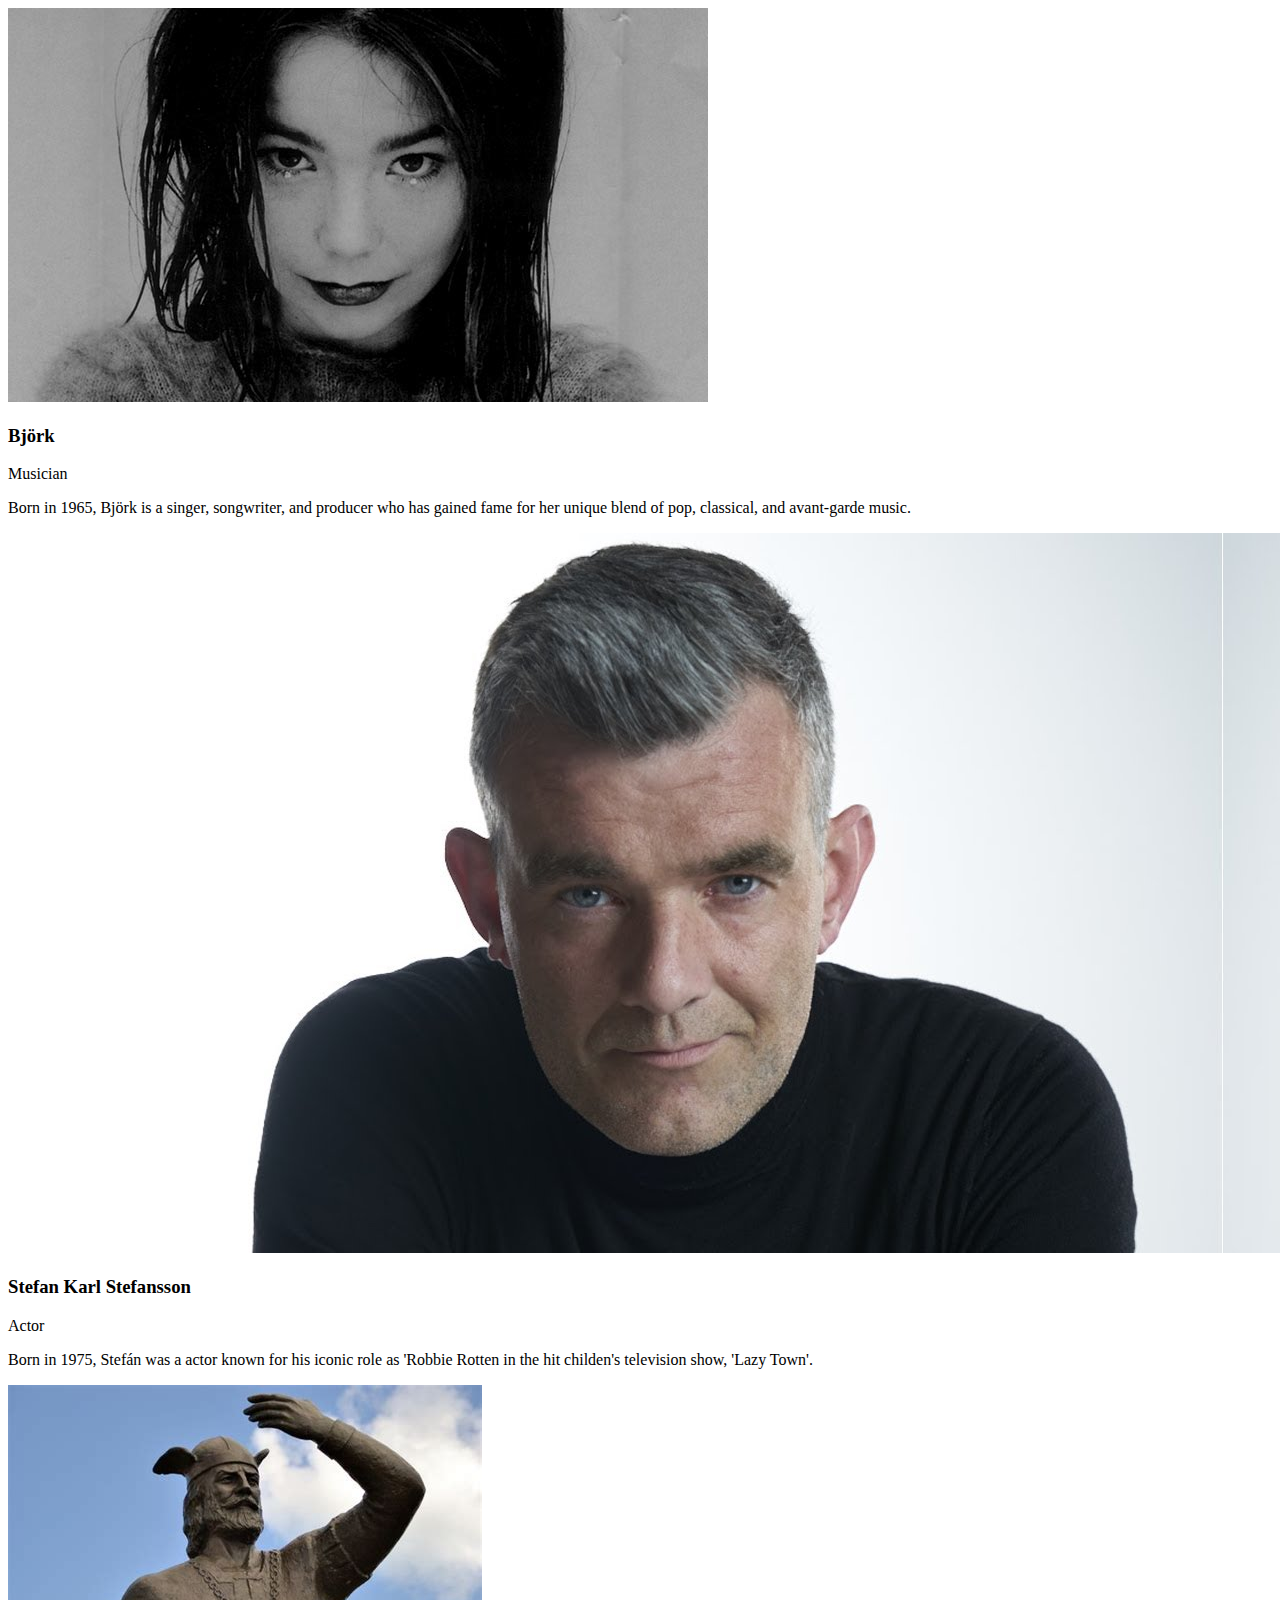
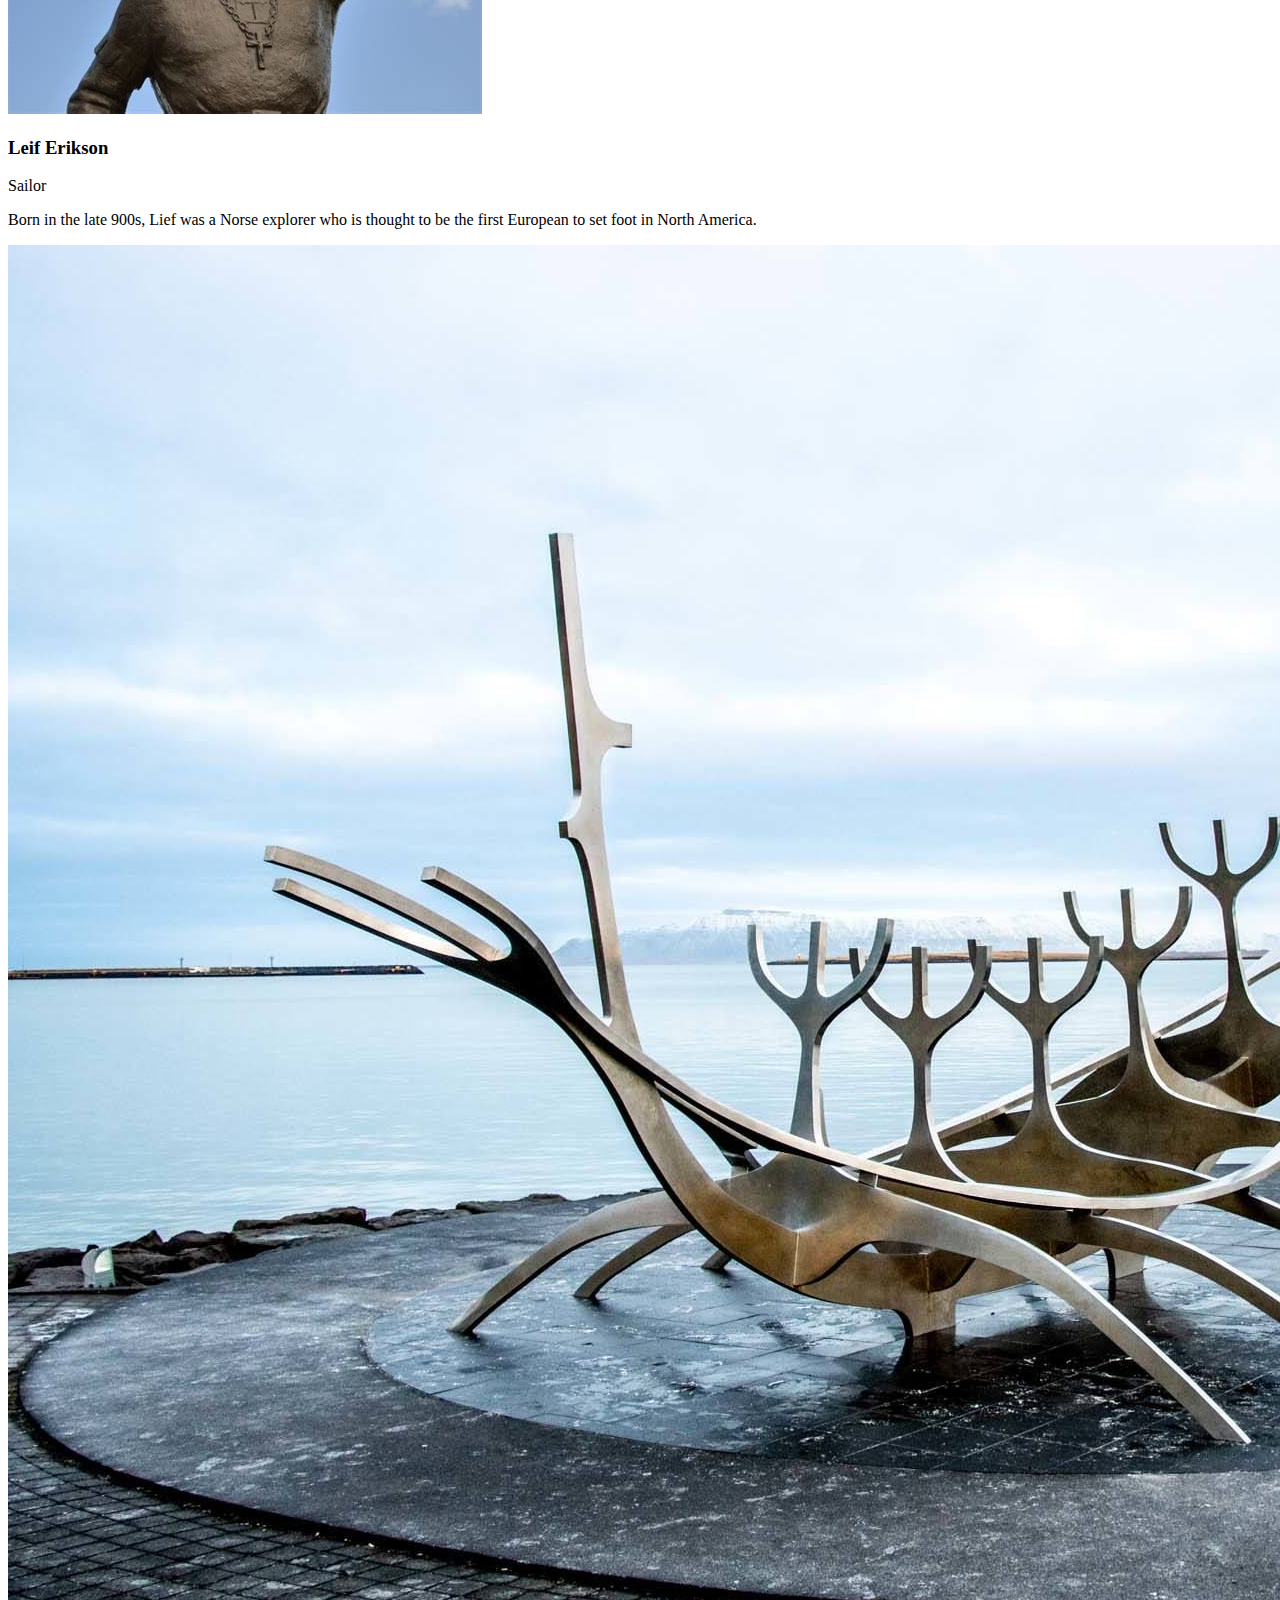
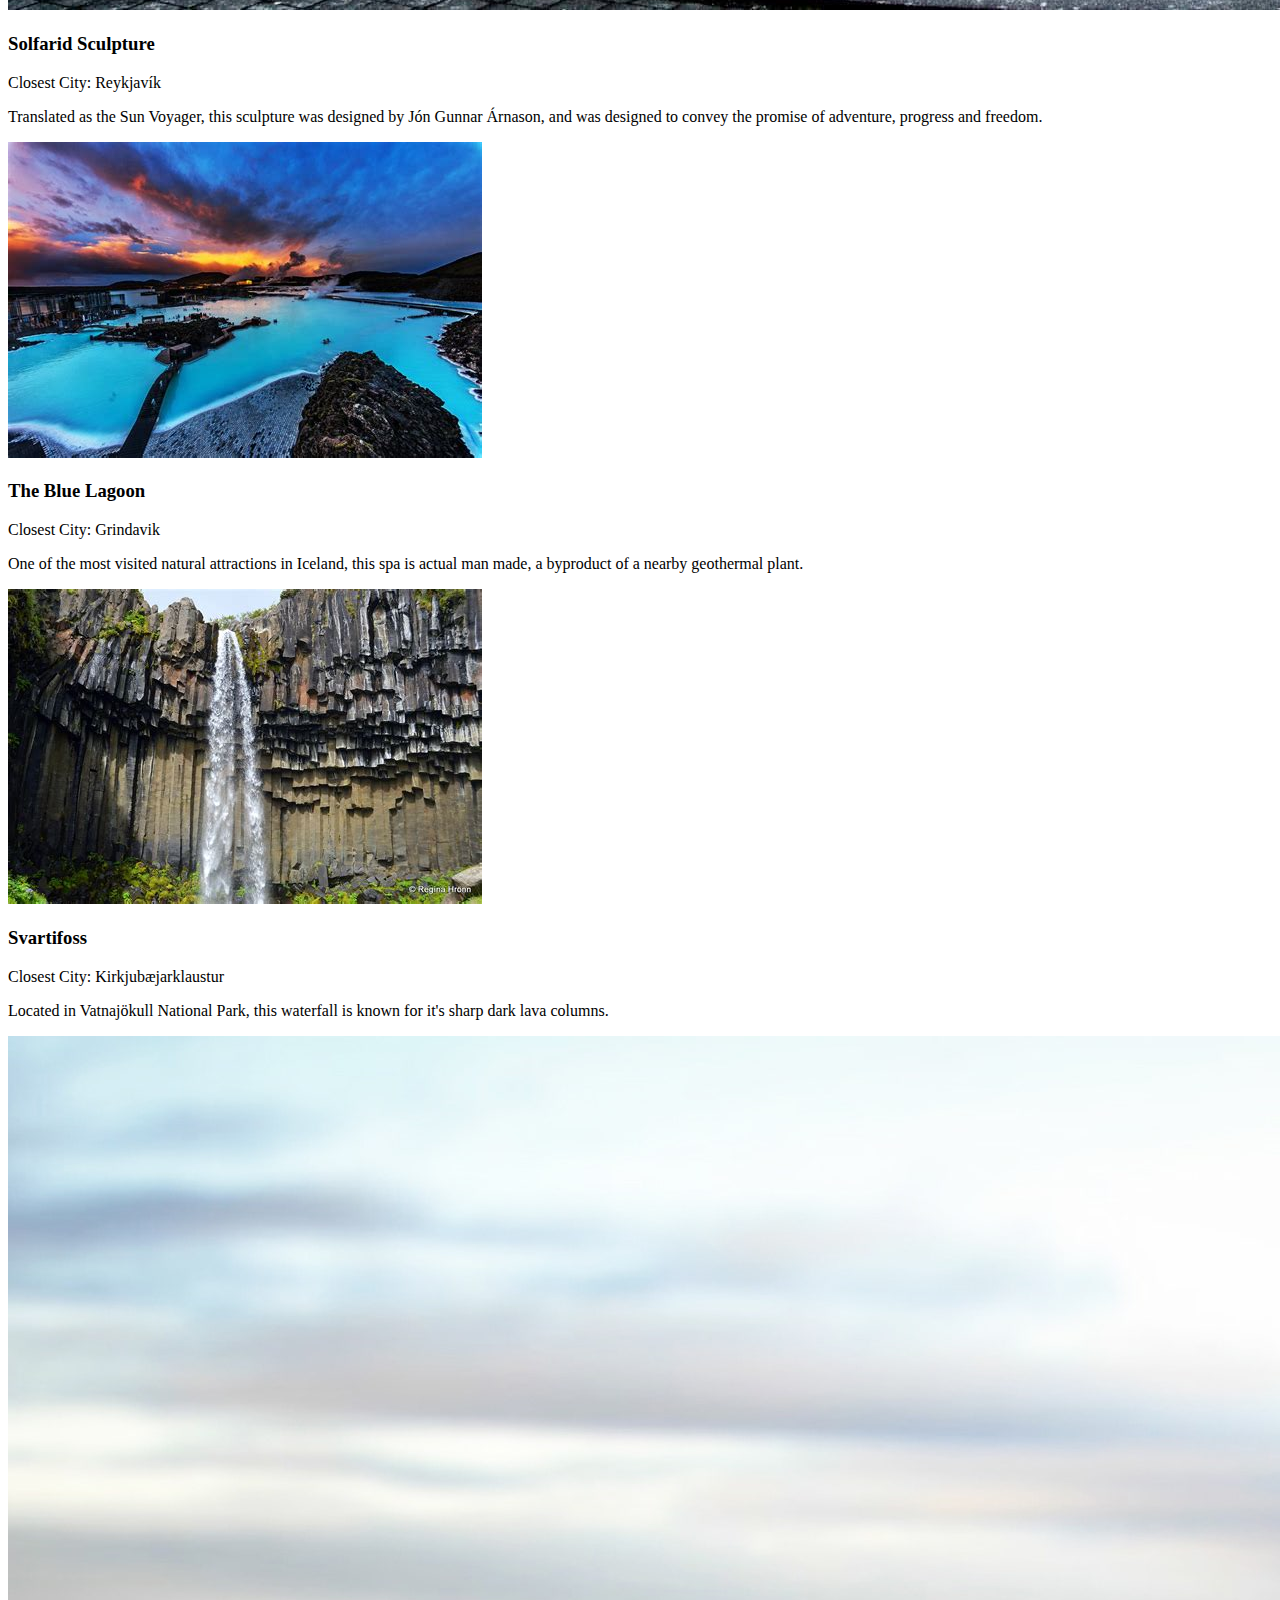
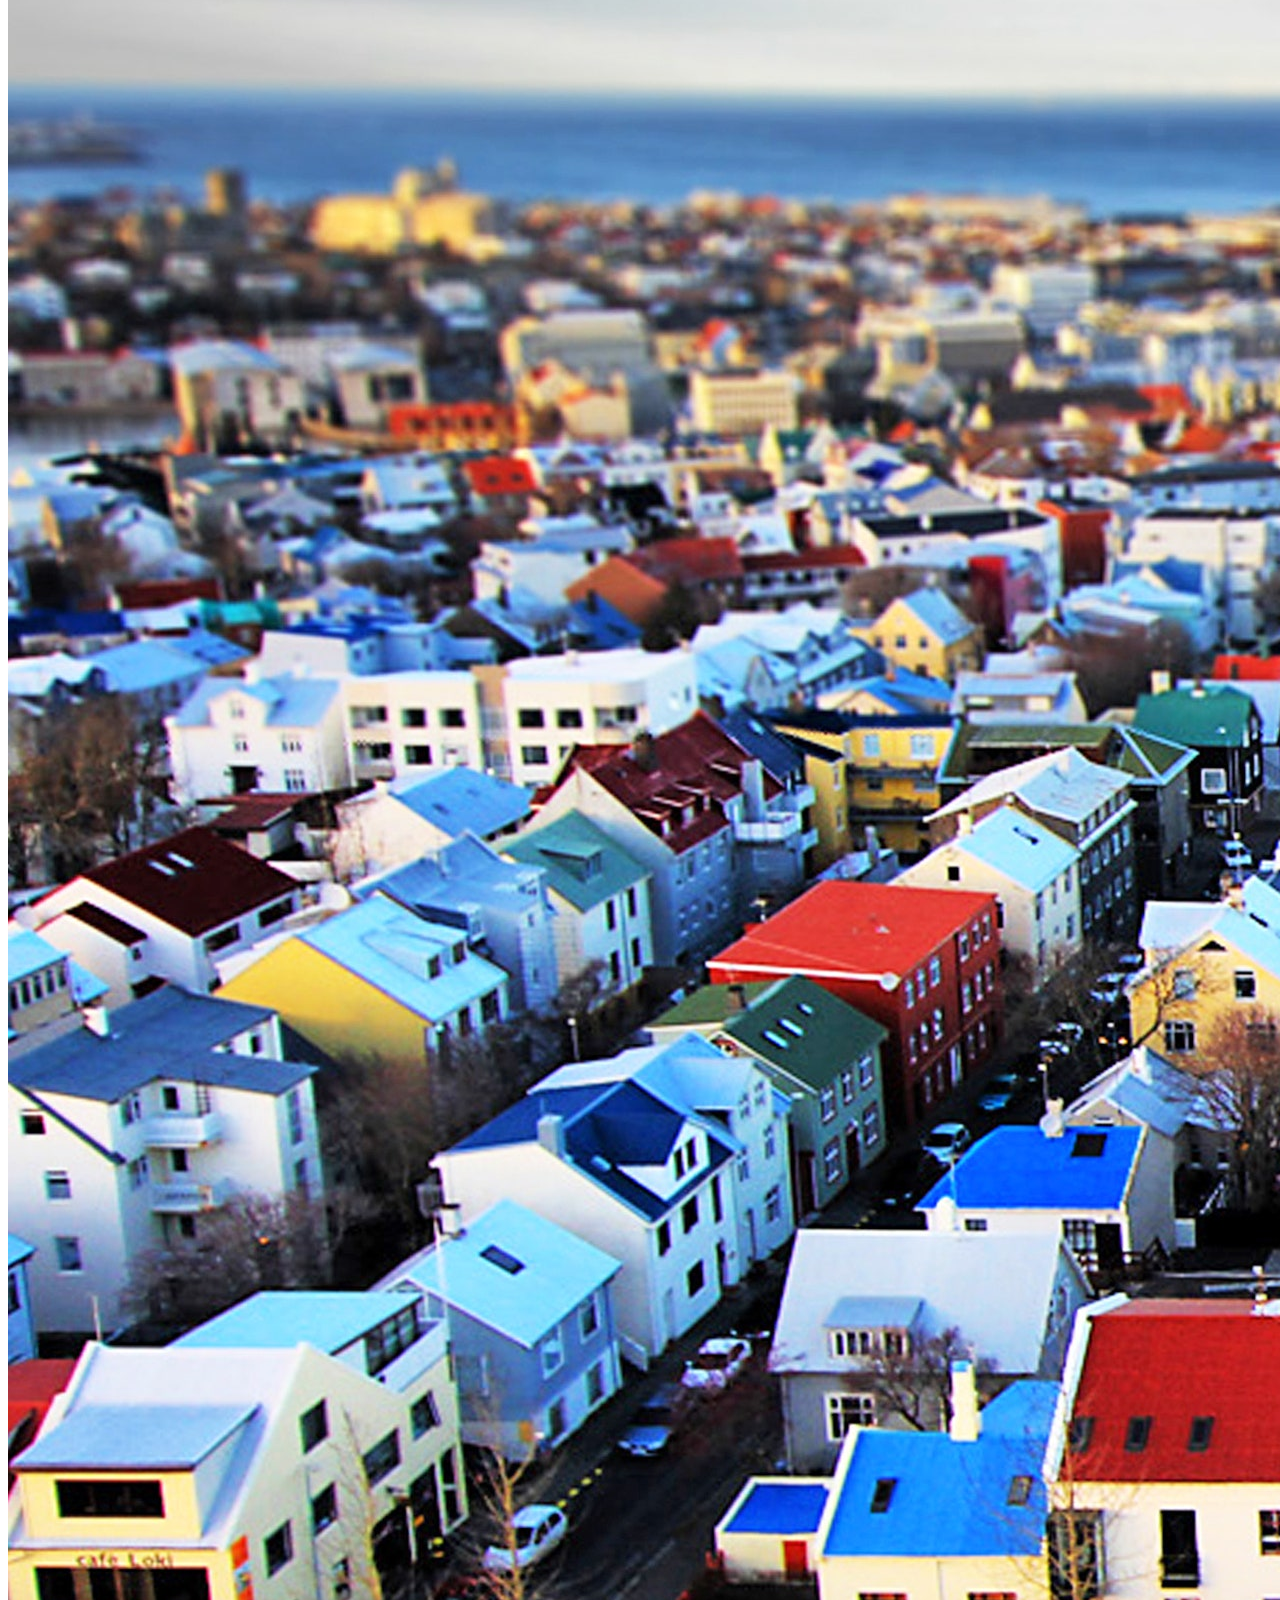
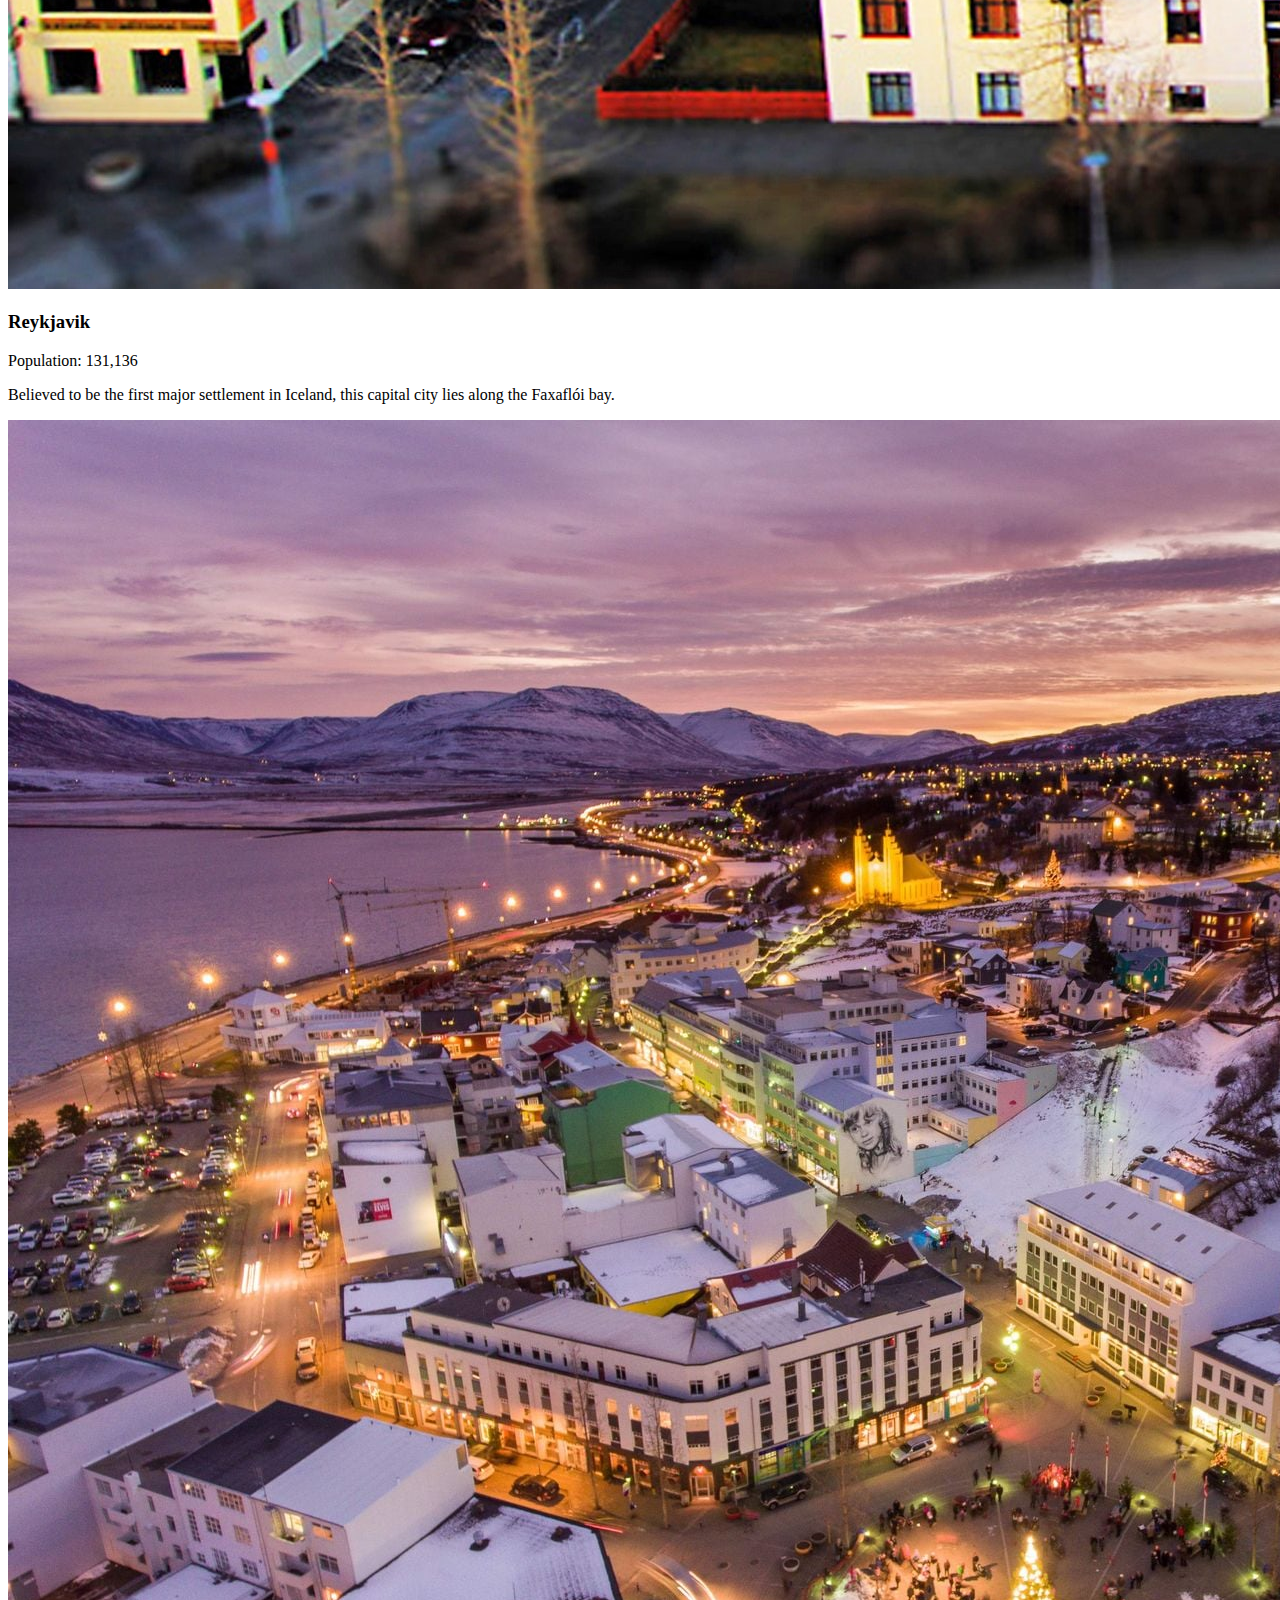
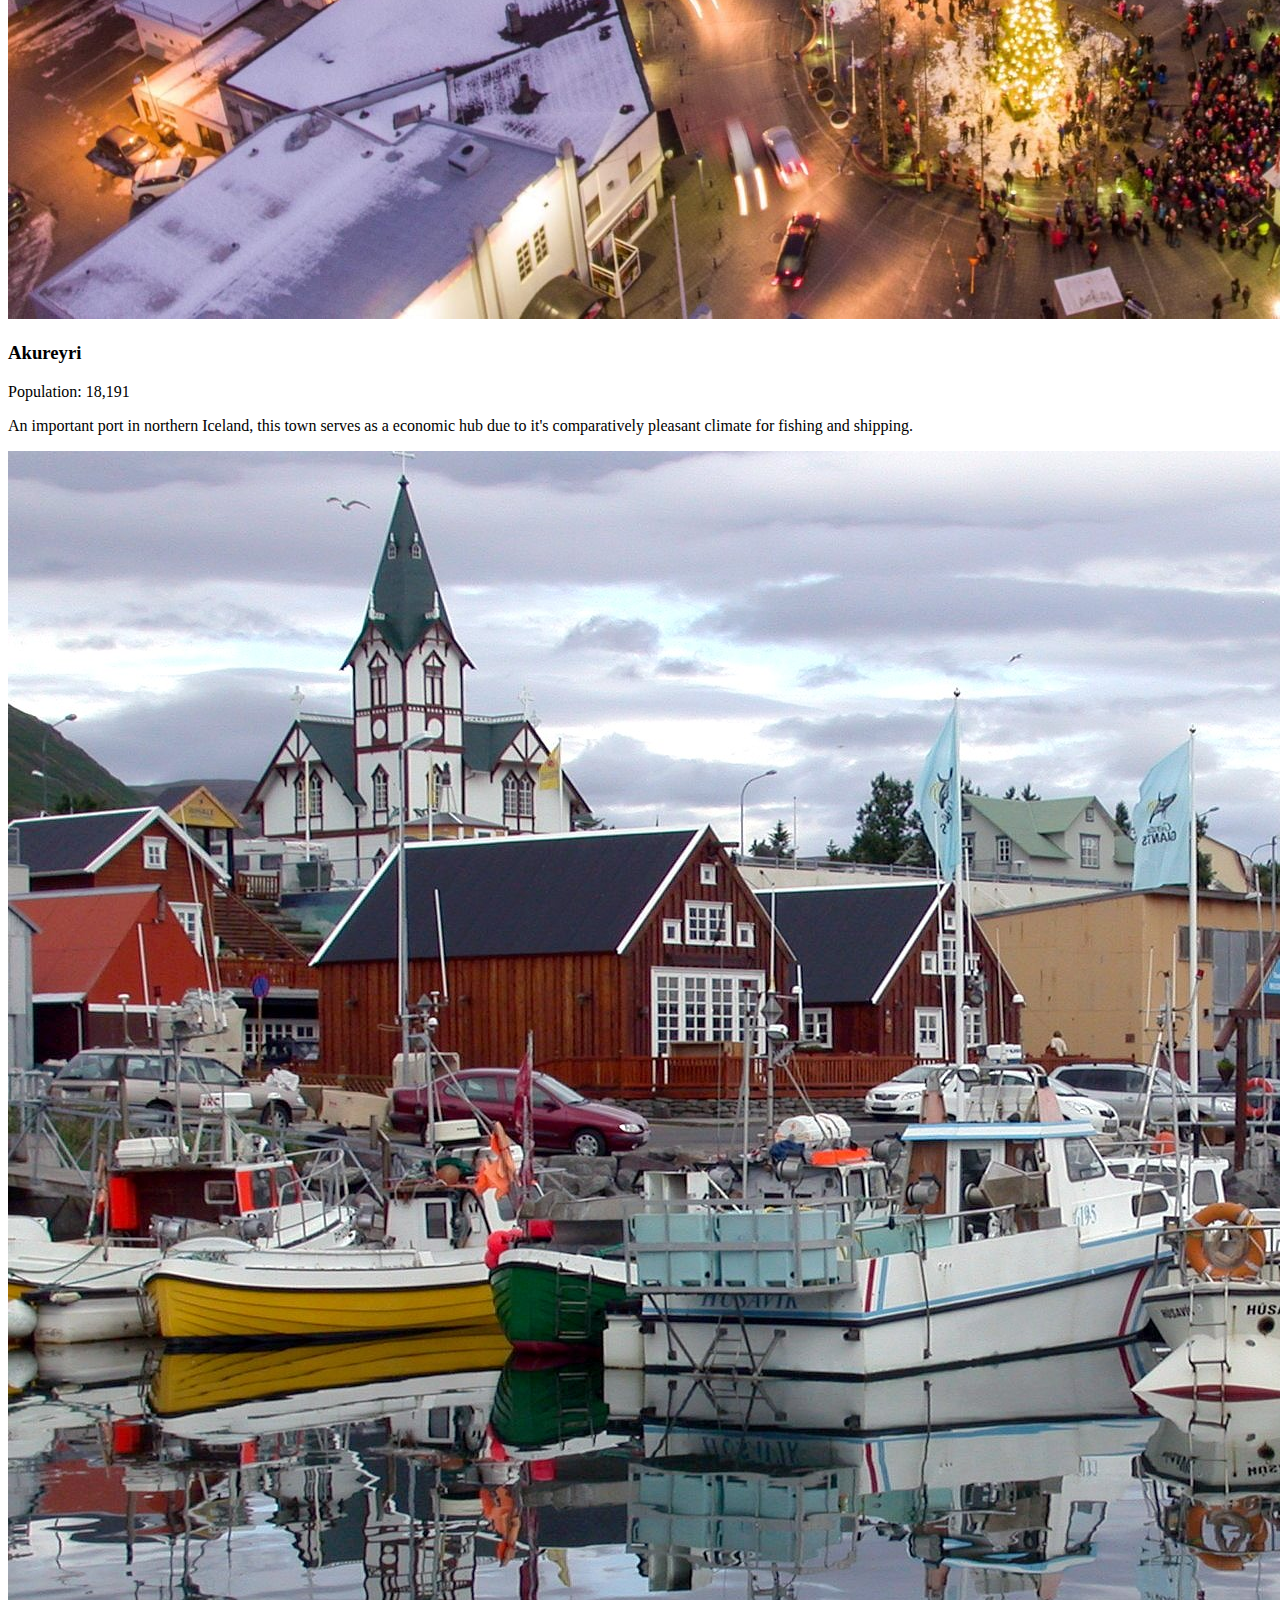
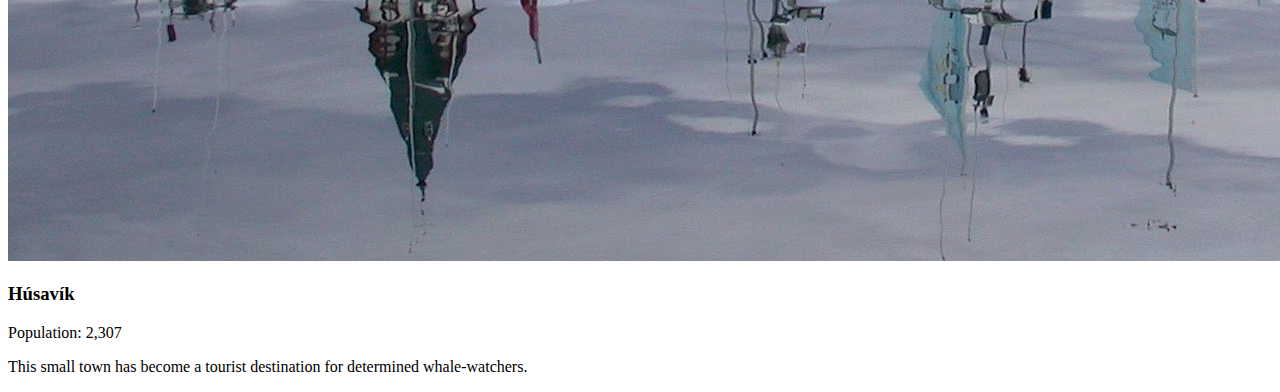
<file: pages/iceland.html>
<!DOCTYPE html>
<html lang="en">
<head>
    <meta charset="UTF-8">
    <meta http-equiv="X-UA-Compatible" content="IE=edge">
    <meta name="viewport" content="width=device-width, initial-scale=1.0">
    <title>Document</title>
</head>
<body>
    <div class="TESTcelebrities"></div>
    <div class="TESTlandmarks"></div>
    <div class="TESTcities"></div>
    <script type="module" src="../scripts/iceland/main.js"></script>
</body>
</html>
</file>
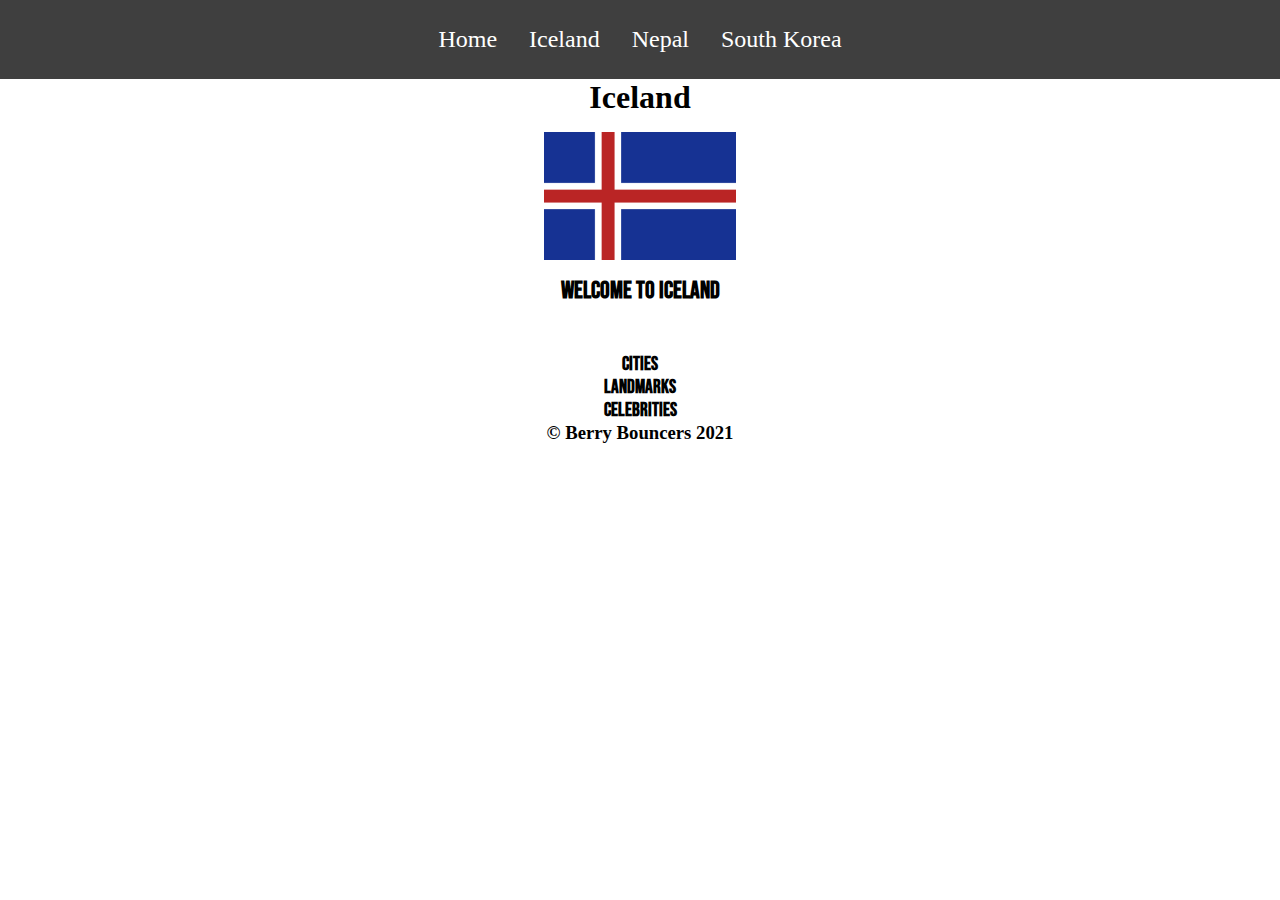
<file: pages/iceland/iceland.html>
<!DOCTYPE html>
<html lang="en">

<head>
    <meta charset="UTF-8">
    <meta http-equiv="X-UA-Compatible" content="IE=edge">
    <meta name="viewport" content="width=device-width, initial-scale=1.0">
    <title>Iceland</title>
    <link rel="stylesheet" href="../../styles/iceland.css">
</head>
<body>
    <header> 
        <nav>
            <div class="navbin">
                <div class="navbar">
                    <a class="navChoice navHome" href="/index.html">Home</a>
                    <a class="navChoice navIceland" href="/pages/iceland/iceland.html">Iceland</a>
                    <a class="navChoice navNepal" href="/pages/nepal/nepal.html">Nepal</a>
                    <a class="navChoice navSouthKorea" href="/pages/southKorea/southKorea.html">South Korea</a>
                </div>
            </div>
        </nav>
        <h1>Iceland</h1>
    </header>
    <main>
        <div class="headlineImage"> 
            <img src="/images/iceland/icelandFlag.jpg" alt="Iceland Flag">
        </div>
        <h2 class="headline">
            Welcome to Iceland
        </h2>
        <section class="articleBin">
            <h3>Cities</h3>
            <div class="citiesBox">
                <div class="cityList">
                     <!-- [Cities Javascript Injects Here]  -->
                </div>
            </div>
            <h3>Landmarks</h3>
            <div class="landmarkBox">
                <div class="landmarkList">
                    <!-- [Landmarks Javascript Injects Here] -->
                </div>
            </div>
            <h3>Celebrities</h3>
            <div class="celebrityBox">
                <div class="celebrityList">
                    <!-- [Celebrities Javascript Injects Here] -->
                </div>
            </div>
        </section>
        <footer>
            <h3>&copy Berry Bouncers 2021</h3>
        </footer>
    </main>
    <script type="module" src="../../scripts/iceland/main.js"></script>
</body>

</html>
</file>
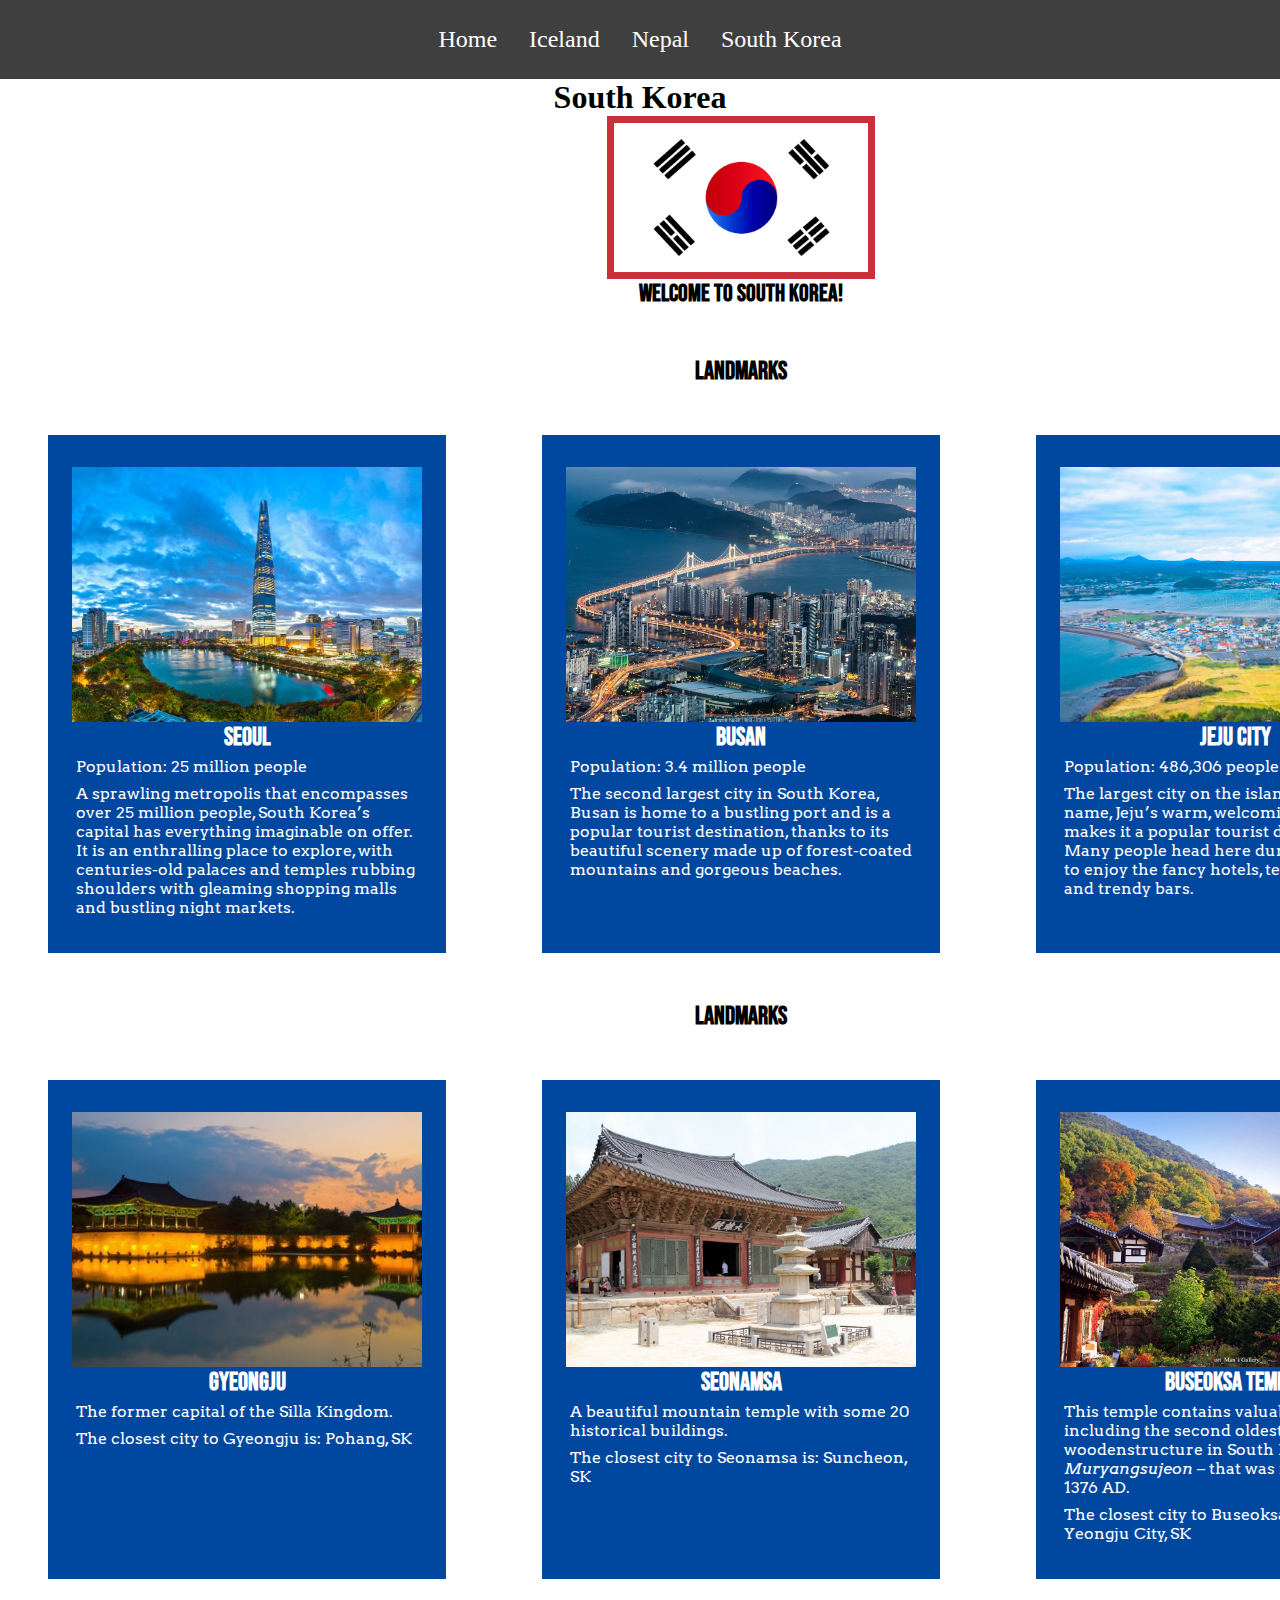
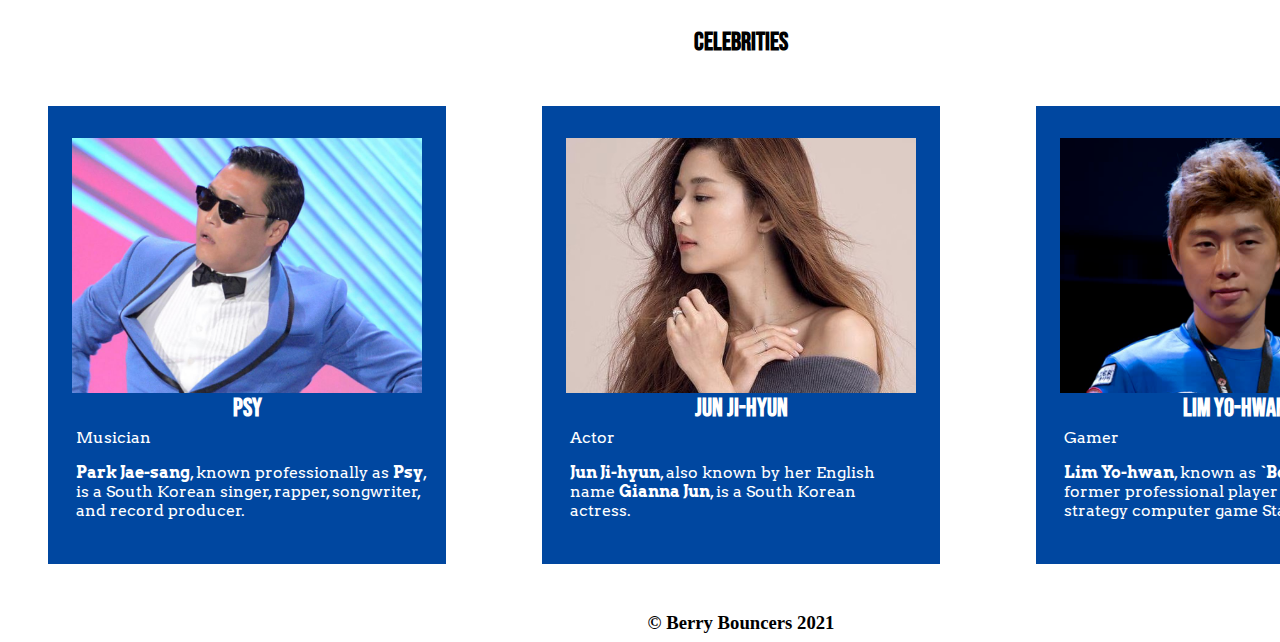
<file: pages/southKorea/southKorea.html>
<!DOCTYPE html>
<html lang="en">
<head>
    <meta charset="UTF-8">
    <meta http-equiv="X-UA-Compatible" content="IE=edge">
    <meta name="viewport" content="width=device-width, initial-scale=1.0">
    <title>South Korea</title>
    <link rel="stylesheet" href="/styles/southKorea.css">
</head>
<body>
    <header>
        <div class="navbin">
            <div class="navbar">
                <a class="navChoice navHome" href="/index.html">Home</a>
                <a class="navChoice navIceland" href="/pages/iceland/iceland.html">Iceland</a>
                <a class="navChoice navNepal" href="/pages/nepal/nepal.html">Nepal</a>
                <a class="navChoice navSouthKorea" href="/pages/southKorea/southKorea.html">South Korea</a>
            </div>
            <h1>South Korea</h1>
        </div>
    </header>
    <main>
        <div class="headlineImage">
            <img src ="/images/southKorea/southKoreaLogo.jpg" />
        </div>
        <h2 class="headline">Welcome to South Korea!</h2>
        <section class="articleBin">
            <h3>Landmarks</h3>
            <div class="citiesBox">
                <div class="cityList">
                </div>
            </div>
            <h3>Landmarks</h3>
            <div class="landmarkBox">
                <div class="landmarkList">
                </div>
            </div>
            <h3>Celebrities</h3>
            <div class="celebrityBox">
                <div class="celebrityList">
                </div>
            </div>
        </section>
        <footer>
            <h3>&copy Berry Bouncers 2021</h3>
        </footer>
    </main>
    <script type="module" src="../../scripts/southKorea/main.js"></script>
</body>
</html>
</file>
<file: styles/iceland.css>
/* Font Importing 
-------------------------------------*/
@import url('https://fonts.googleapis.com/css2?family=Arvo:wght@700&family=Bebas+Neue&display=swap');


/* HTML Tag Styling 
-------------------------------------*/
* {
    border: 0;
    margin: 0;
}

body {
    display: flex;
    flex-wrap: wrap;
}

header {
    display: flex;
    flex-wrap: wrap;
    width: 100%;
}

nav {
    width: 100%;
}

header h1 {
    text-align: center;
    width: 100%;
}

main {
    display: flex;
    flex-wrap: wrap;
}

section h3 {
    text-align: center;
    width: 100%;
}

footer {
    width: 100%;
    text-align: center;
    padding-bottom: 0.5em;
}

/* CSS Styling 
-------------------------------------*/
.navbin {
    width: 100%;
}

.navbar {
    background-color: rgb(63, 63, 63);
    display: flex;
    justify-content: center;
    text-align: center;
    padding: 0.50em;
    font-size: 150%;
}

.navbar a {
    display: block;
    color: white;
    padding: 14px 16px;
	text-decoration: none;
}

.navbar a:hover {
    background-color: white;
    display: block;
    color: rgb(63, 63, 63);
    padding: 14px 16px;
	text-decoration: none;
}

.headlineImage {
    display: flex;
    width: 100%;
    justify-content: center;
}

.headlineImage img {
    width: 15%;
    padding: 1em;
}

.headline {
    width: 100%;
    text-align: center;
    padding-bottom: 2em;
    font-family: 'Bebas Neue', cursive;
}

.articleBin {
    display: flex;
    flex-wrap: wrap;
    width: 100%;
    justify-content: center;
}

.articleBin div {
    width: 100%;
    display: flex;
    justify-content: center;
}

.articleBin img {
    object-fit: cover;
    width: 350px;
    height: 255px;
    display: flex;
    justify-content: center;
}

.articleBin h3, .articleBin p {
    justify-content: center;
    width: 100%;
}

.articleBin h3 {
    font-family: 'Bebas Neue', cursive;
}

.articleBin p {
    padding: .25em;
}

.citiesBox {
    width: 100%;
    justify-content: center;
    flex-wrap: wrap;
}

.cityList {
    width: 100%;
    display: flex;
    flex-direction: row;
    justify-content: center;
}

.cities-card {
    background-color: rgb(143, 218, 236);
    padding: 2em 1.5em;
    margin: 3em;
    width: 25%;
    font-family: 'Arvo', serif;
}

.landmarkBox {
    width: 100%;
    justify-content: center;
}

.landmarkList {
    width: 100%;
    display: flex;
    flex-direction: row;
    justify-content: center;
}

.landmarks-card {
    background-color: rgb(143, 218, 236);
    padding: 2em 1.5em;
    margin: 3em;
    width: 25%;
    font-family: 'Arvo', serif;
}

.celebrityBox {
    width: 100%;
}

.celebrityList {
    display: flex;
    flex-direction: row;
    justify-content: center;
}

.people-card {
    background-color: rgb(143, 218, 236);
    padding: 2em 1.5em;
    margin: 3em;
    width: 25%;
    font-family: 'Arvo', serif;
}
</file>
<file: styles/southKorea.css>
@import url('https://fonts.googleapis.com/css2?family=Arvo:wght@700&family=Bebas+Neue&family=Fascinate&family=Vidaloka&display=swap');

/* HTML Tag Styling 
-------------------------------------*/
* {
    border: 0;
    margin: 0;
}

body {
    display: flex;
    flex-wrap: wrap;
}

header {
    display: flex;
    flex-wrap: wrap;
    width: 100%;
}

nav {
    width: 100%;
}

header h1 {
    text-align: center;
    width: 100%;
}

main {
    display: flex;
    flex-wrap: wrap;
}

section h3 {
    text-align: center;
    width: 100%;
}

footer {
    width: 100%;
    text-align: center;
    padding-bottom: 0.5em;
}

/* CSS Styling 
-------------------------------------*/
.navbin {
    width: 100%;
}

.navbar {
    background-color: rgb(63, 63, 63);
    display: flex;
    justify-content: center;
    text-align: center;
    padding: 0.50em;
    font-size: 150%;
}

.navbar a {
    display: block;
    color: white;
    padding: 14px 16px;
	text-decoration: none;
}

.navbar a:hover {
    background-color: white;
    display: block;
    color: rgb(63, 63, 63);
    padding: 14px 16px;
	text-decoration: none;
}

.headlineImage {
    display: flex;
    width: 100%;
    justify-content: center;
}

.headlineImage img {
    width: 15%;
    padding: 1em;
    border: 7px solid #CD2E3A;
}

.headline {
    width: 100%;
    text-align: center;
    padding-bottom: 2em;
    font-family: 'Bebas Neue', cursive;

}

.articleBin {
    display: flex;
    flex-wrap: wrap;
    width: 100%;
    justify-content: center;
}

.articleBin div {
    width: 100%;
    display: flex;
    justify-content: center;
}

.articleBin img {
    object-fit: cover;
    width: 350px;
    height: 255px;
    display: flex;
    justify-content: center;
}

.articleBin h3, .articleBin p {
    justify-content: center;
    width: 100%;

}
.articleBin h3 {
    font-size: 25px;
    font-family: 'Bebas Neue', cursive;
}
.articleBin p {
    padding: .25em;
}

.citiesBox {
    width: 100%;
    justify-content: center;
    flex-wrap: wrap;
}

.cityList {
    width: 100%;
    display: flex;
    flex-direction: row;
    justify-content: center;
}

.cities-card {
    background-color: #CD2E3A;
    padding: 2em 1.5em;
    margin: 3em;
    width: 25%;
}

.landmarkBox {
    width: 100%;
    justify-content: center;
}

.landmarkList {
    width: 100%;
    display: flex;
    flex-direction: row;
    justify-content: center;
}

.landmarks-card {
    background-color: rgb(143, 218, 236);
    padding: 2em 1.5em;
    margin: 3em;
    width: 25%;
}

.celebrityBox {
    width: 100%;
}

.celebrityList {
    display: flex;
    flex-direction: row;
    justify-content: center;
}

.people-card {
    background-color: #0047A0;
    padding: 2em 1.5em;
    margin: 3em;
    width: 25%;
    color: white;
    font-family: 'Arvo', serif;
}
</file>
